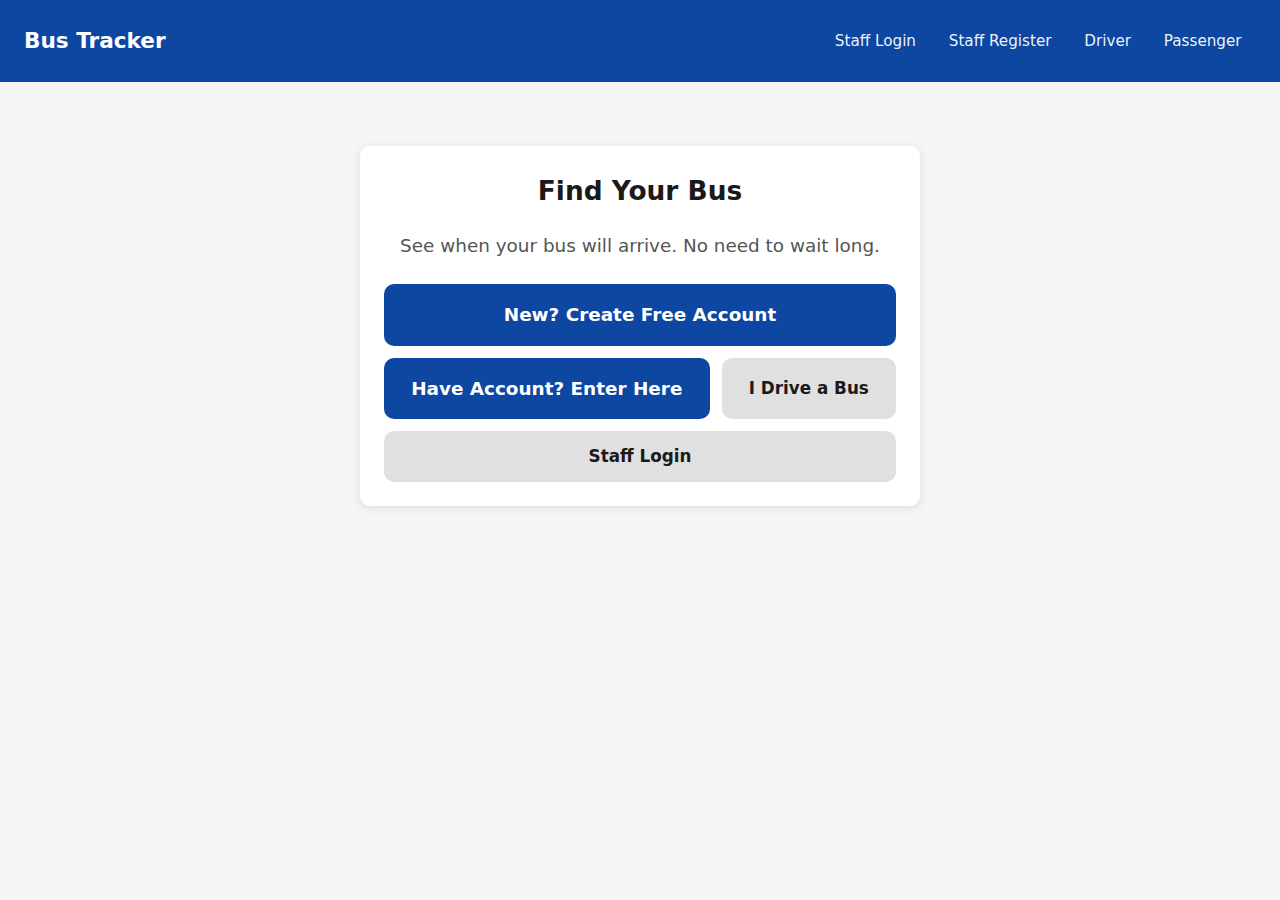
<file: index.html>
<!DOCTYPE html>
<html lang="en">
<head>
  <meta charset="UTF-8">
  <meta name="viewport" content="width=device-width, initial-scale=1.0">
  <title>Bus Tracker - Find Your Bus</title>
  <link rel="stylesheet" href="css/styles.css">
</head>
<body>
  <a href="#main-content" class="ebus-skip-link">Skip to main content</a>
  <header class="ebus-header">
    <h1><a href="index.html">Bus Tracker</a></h1>
    <nav class="ebus-nav-links">
      <a href="admin/login.html">Staff Login</a>
      <a href="admin/register.html">Staff Register</a>
      <a href="driver/login.html">Driver</a>
      <a href="user/login.html">Passenger</a>
    </nav>
  </header>
  <main id="main-content" class="ebus-container" style="padding-top: 2rem;">
    <div class="ebus-card ebus-card-simple" style="text-align: center; max-width: 560px; margin: 2rem auto;">
      <h2 class="ebus-page-title">Find Your Bus</h2>
      <p class="ebus-intro-text">
        See when your bus will arrive. No need to wait long.
      </p>
      <div class="ebus-home-actions">
        <a href="user/register.html" class="ebus-btn ebus-btn-primary ebus-btn-large">New? Create Free Account</a>
        <a href="user/login.html" class="ebus-btn ebus-btn-primary ebus-btn-large">Have Account? Enter Here</a>
        <a href="driver/login.html" class="ebus-btn ebus-btn-secondary">I Drive a Bus</a>
        <a href="admin/login.html" class="ebus-btn ebus-btn-secondary">Staff Login</a>
      </div>
    </div>
  </main>
  <script>
    if (window.EbusLogger) EbusLogger.info('index', 'Landing page loaded');
  </script>
</body>
</html>
</file>
<file: css/styles.css>
/**
 * Ebus Management - Global Styles
 * Portable, maintainable, responsive CSS for all modules.
 */

:root {
  --ebus-primary: #0d47a1;
  --ebus-primary-light: #1976d2;
  --ebus-secondary: #ff6f00;
  --ebus-bg: #f5f5f5;
  --ebus-card: #ffffff;
  --ebus-text: #1a1a1a;
  --ebus-text-muted: #555555;
  --ebus-error: #b71c1c;
  --ebus-success: #1b5e20;
  --ebus-radius: 10px;
  --ebus-radius-sm: 8px;
  --ebus-shadow: 0 2px 10px rgba(0, 0, 0, 0.1);
  --ebus-shadow-md: 0 4px 14px rgba(0, 0, 0, 0.12);
  --ebus-font: 'Segoe UI', system-ui, -apple-system, BlinkMacSystemFont, sans-serif;
  --ebus-touch-min: 50px;
  --ebus-font-size-base: 18px;
  --ebus-line-height: 1.6;
  --ebus-header-height: 60px;
}

* {
  box-sizing: border-box;
}

html {
  -webkit-text-size-adjust: 100%;
}

body {
  margin: 0;
  font-family: var(--ebus-font);
  font-size: var(--ebus-font-size-base);
  background: var(--ebus-bg);
  color: var(--ebus-text);
  line-height: var(--ebus-line-height);
  min-height: 100vh;
  -webkit-font-smoothing: antialiased;
}

/* Skip link for accessibility */
.ebus-skip-link {
  position: absolute;
  top: -100%;
  left: 0.5rem;
  z-index: 100;
  padding: 0.75rem 1rem;
  background: var(--ebus-primary);
  color: white;
  text-decoration: none;
  border-radius: var(--ebus-radius);
  font-weight: 600;
  transition: top 0.2s;
}
.ebus-skip-link:focus {
  top: 0.5rem;
  outline: 2px solid white;
  outline-offset: 2px;
}

.ebus-container {
  max-width: 960px;
  margin: 0 auto;
  padding: 1rem;
}

@media (max-width: 480px) {
  .ebus-container { padding: 0.75rem; }
}

.ebus-card {
  background: var(--ebus-card);
  border-radius: var(--ebus-radius);
  box-shadow: var(--ebus-shadow);
  padding: 1.5rem;
  margin-bottom: 1rem;
}

@media (max-width: 480px) {
  .ebus-card { padding: 1rem; }
}

/* Header */
.ebus-header {
  background: var(--ebus-primary);
  color: white;
  padding: 1rem 1.5rem;
  display: flex;
  align-items: center;
  justify-content: space-between;
  flex-wrap: wrap;
  gap: 0.5rem;
  min-height: var(--ebus-header-height);
  position: sticky;
  top: 0;
  z-index: 50;
}

.ebus-header h1 {
  margin: 0;
  font-size: 1.35rem;
  font-weight: 700;
}

.ebus-header h1 a {
  color: inherit;
  text-decoration: none;
  display: block;
}

@media (max-width: 600px) {
  .ebus-header h1 { font-size: 1.1rem; max-width: 60%; }
}

/* Nav - desktop */
.ebus-nav-links {
  display: flex;
  gap: 0.25rem;
  align-items: center;
}

.ebus-nav-links a,
.ebus-nav-links button {
  padding: 0.5rem 0.9rem;
  min-height: var(--ebus-touch-min);
  display: inline-flex;
  align-items: center;
  justify-content: center;
  color: rgba(255, 255, 255, 0.95);
  text-decoration: none;
  border: none;
  background: transparent;
  font-family: inherit;
  font-size: 0.95rem;
  cursor: pointer;
  border-radius: var(--ebus-radius-sm);
  transition: background 0.2s;
}

.ebus-nav-links a:hover,
.ebus-nav-links button:hover {
  background: rgba(255, 255, 255, 0.15);
}

.ebus-nav-links a:focus,
.ebus-nav-links button:focus {
  outline: 2px solid rgba(255,255,255,0.8);
  outline-offset: 2px;
}

@media (max-width: 768px) {
  .ebus-header { flex-direction: column; align-items: stretch; }
  .ebus-nav-links {
    flex-direction: column;
    gap: 0.25rem;
  }
  .ebus-nav-links a, .ebus-nav-links button {
    width: 100%;
    justify-content: flex-start;
    padding-left: 1rem;
    min-height: 48px;
  }
}

/* Buttons */
.ebus-btn {
  display: inline-flex;
  padding: 0.75rem 1.5rem;
  min-height: var(--ebus-touch-min);
  align-items: center;
  justify-content: center;
  border: none;
  border-radius: var(--ebus-radius);
  font-family: inherit;
  font-size: 1.05rem;
  font-weight: 600;
  cursor: pointer;
  text-decoration: none;
  transition: background 0.2s, color 0.2s, opacity 0.2s;
}
.ebus-btn-large {
  padding: 1rem 1.5rem;
  min-height: 56px;
  font-size: 1.15rem;
}

.ebus-btn:disabled {
  opacity: 0.7;
  cursor: not-allowed;
}

.ebus-btn-primary {
  background: var(--ebus-primary);
  color: white;
}

.ebus-btn-primary:hover:not(:disabled) {
  background: var(--ebus-primary-light);
}

.ebus-btn-secondary {
  background: #e0e0e0;
  color: var(--ebus-text);
}

.ebus-btn-secondary:hover:not(:disabled) {
  background: #bdbdbd;
}

.ebus-btn-danger {
  background: var(--ebus-error);
  color: white;
}

/* Forms */
.ebus-form-group {
  margin-bottom: 1rem;
}

.ebus-form-group label {
  display: block;
  margin-bottom: 0.35rem;
  font-weight: 600;
  font-size: 1.05rem;
  color: var(--ebus-text);
}

.ebus-form-group input,
.ebus-form-group select,
.ebus-form-group textarea {
  width: 100%;
  padding: 0.75rem 1rem;
  min-height: var(--ebus-touch-min);
  border: 2px solid #999;
  border-radius: var(--ebus-radius);
  font-family: inherit;
  font-size: 1.05rem;
}

.ebus-form-group textarea {
  min-height: 80px;
  resize: vertical;
}

.ebus-form-group input:focus,
.ebus-form-group select:focus,
.ebus-form-group textarea:focus {
  outline: none;
  border-color: var(--ebus-primary);
  box-shadow: 0 0 0 2px rgba(13, 71, 161, 0.2);
}

@media (max-width: 480px) {
  .ebus-form-group input, .ebus-form-group select { font-size: 16px; }
}

/* Alerts */
.ebus-alert {
  padding: 0.875rem 1rem;
  border-radius: var(--ebus-radius);
  margin-bottom: 1rem;
}

.ebus-alert-error {
  background: #ffebee;
  color: var(--ebus-error);
  border: 1px solid #ef9a9a;
}

.ebus-alert-success {
  background: #e8f5e9;
  color: var(--ebus-success);
  border: 1px solid #a5d6a7;
}

.ebus-alert-info {
  background: #e3f2fd;
  color: var(--ebus-primary);
  border: 1px solid #90caf9;
}

/* Tables - responsive */
.ebus-table-wrap {
  overflow-x: auto;
  -webkit-overflow-scrolling: touch;
}

.ebus-table {
  width: 100%;
  min-width: 400px;
  border-collapse: collapse;
}

.ebus-table th,
.ebus-table td {
  padding: 0.75rem;
  text-align: left;
  border-bottom: 1px solid #e0e0e0;
}

.ebus-table th {
  font-weight: 600;
  color: var(--ebus-text-muted);
  font-size: 0.875rem;
  white-space: nowrap;
}

.ebus-table td {
  vertical-align: top;
}

@media (max-width: 640px) {
  .ebus-table th, .ebus-table td { padding: 0.5rem 0.4rem; font-size: 0.9rem; }
}

/* Card-style table on very small screens */
@media (max-width: 480px) {
  .ebus-table-wrap { overflow: visible; }
  .ebus-table { min-width: 0; display: block; }
  .ebus-table thead { display: none; }
  .ebus-table tbody tr {
    display: block;
    margin-bottom: 1rem;
    padding: 1rem;
    background: var(--ebus-bg);
    border-radius: var(--ebus-radius);
  }
  .ebus-table tbody td {
    display: flex;
    justify-content: space-between;
    gap: 0.5rem;
    padding: 0.35rem 0;
    border-bottom: none;
  }
  .ebus-table tbody td::before {
    content: attr(data-label);
    font-weight: 600;
    color: var(--ebus-text-muted);
    font-size: 0.8rem;
    flex-shrink: 0;
  }
}

.ebus-page-title {
  margin: 0 0 1rem;
  font-size: 1.65rem;
  font-weight: 700;
  color: var(--ebus-text);
}

.ebus-intro-text {
  font-size: 1.15rem;
  color: var(--ebus-text-muted);
  margin-bottom: 1.5rem;
  line-height: 1.6;
}

.ebus-hint {
  font-size: 0.95rem;
  color: var(--ebus-text-muted);
  margin-top: 0.25rem;
}

@media (max-width: 480px) {
  .ebus-page-title { font-size: 1.4rem; }
  .ebus-intro-text { font-size: 1.05rem; }
}

.ebus-empty {
  text-align: center;
  color: var(--ebus-text-muted);
  padding: 2rem 1rem;
}

.ebus-loading {
  text-align: center;
  padding: 2rem 1rem;
  color: var(--ebus-text-muted);
}

/* Auth check loading overlay */
.ebus-auth-loading {
  display: flex;
  align-items: center;
  justify-content: center;
  min-height: 200px;
  color: var(--ebus-text-muted);
}

/* Home page action buttons */
.ebus-home-actions {
  display: flex;
  flex-wrap: wrap;
  gap: 0.75rem;
  justify-content: center;
}

.ebus-home-actions .ebus-btn {
  flex: 1 1 auto;
  min-width: 140px;
}

@media (max-width: 480px) {
  .ebus-home-actions { flex-direction: column; }
  .ebus-home-actions .ebus-btn { min-width: 0; width: 100%; }
}

.ebus-link-plain {
  font-size: 1.05rem;
  font-weight: 600;
  color: var(--ebus-primary);
  text-decoration: underline;
}
</file>
